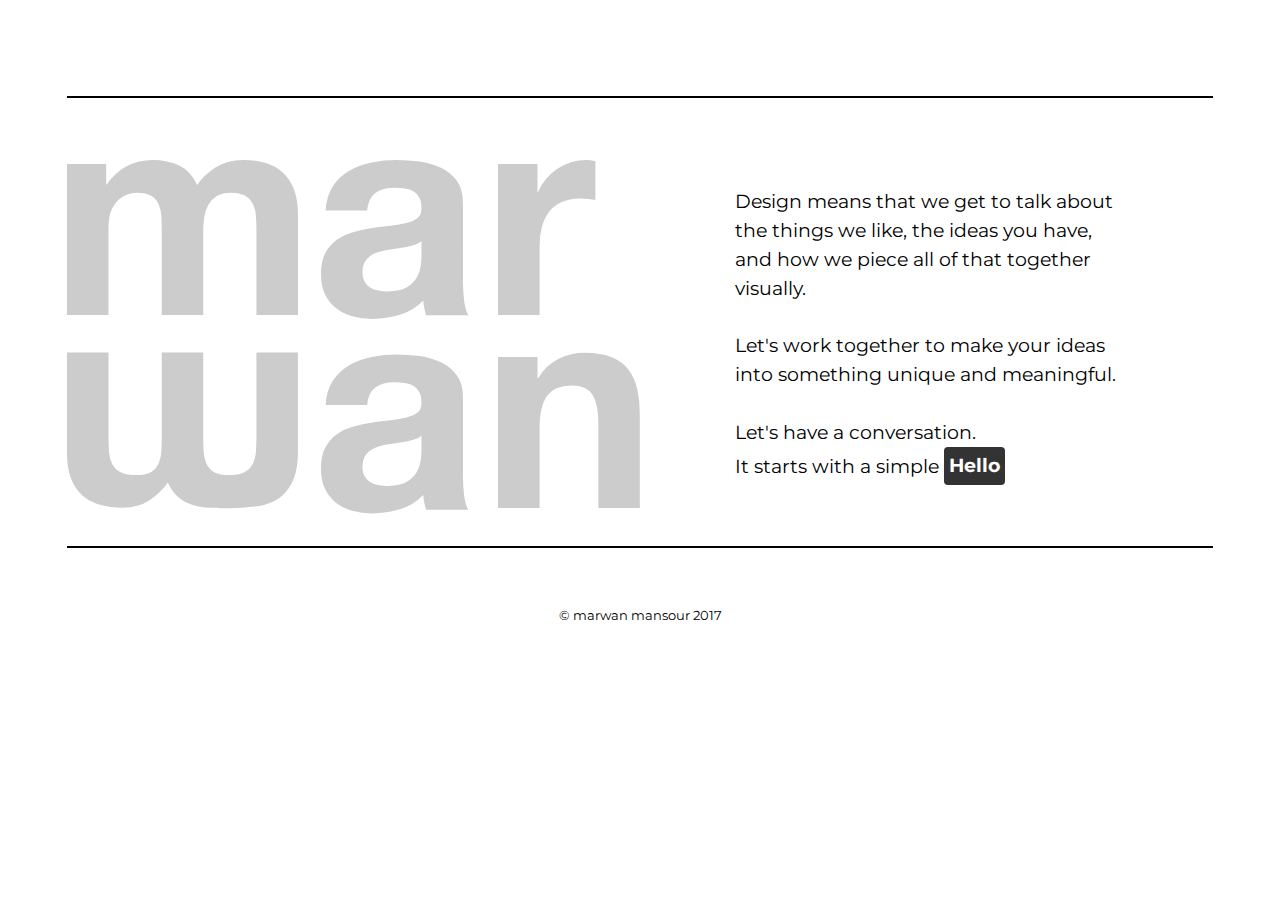
<file: index.html>
<!DOCTYPE html>
<html lang="en-ca">
  <head>
    <meta charset="utf-8">
    <title>Marwan Mansour</title>
    <meta name="viewport" content="width=device-width,initial-scale=1">
    <link href="css/modules.css" rel="stylesheet">
    <link href="css/type.css" rel="stylesheet">
    <link href="css/main.css" rel="stylesheet">
    <link href="css/grid.css" rel="stylesheet">
    <link href="https://fonts.googleapis.com/css?family=Montserrat:300,400,700" rel="stylesheet">
  </head>
  <body class="gutter">

    <header class="pad-t-2">
      <hr width="100%" class="pad-b">
    </header>

  <section class="grid push-2">

    <div class="wordmark unit xs-1 m-1 l-1-2 center-text pad-b">
      <svg id="wordmark" width="2237.5" height="1381" viewBox="0 0 2237.5 1381" >
        <g id="letters">
          <path d="M451 1329.8a129.3 129.3 0 0 0 13.1 7.2q46.2 21.7 102.2 21.7c21.7 0 33.1 2.5 60.8 2.3 25.3 1.2 119.2-6.1 145.9-13.8 4.6-1.3 9-3 13.4-4.6 20.9-7.6 39.4-18.1 55.1-32q28.5-25.1 44.5-65.7c10.7-27 15.4-60.1 16-97.6V752.4H739.9V1087c0 5.8-.2 11.2-.3 16.8-.3 13.5-.9 26.7-1.9 39.1q-2.3 26.3-12.6 45.7a76.2 76.2 0 0 1-30.3 30.8q-20 11.4-54.2 11.4l-5.2-.3-5.1.3q-38.8 0-58.8-13.1a73.1 73.1 0 0 1-28.5-34.8 146 146 0 0 1-9.7-47.4q-1.1-25.7-1.2-52V752.4H370v331.1q0 26.3-1.2 52a146 146 0 0 1-9.7 47.4 73.1 73.1 0 0 1-28.5 34.8q-20 13.1-58.8 13.1l-5.1-.3-5.2.3q-34.3 0-54.2-11.4a76.2 76.2 0 0 1-30.3-30.8q-10.3-19.4-12.6-45.7c-1.1-12.4-1.6-25.6-1.9-39.1-.1-5.6-.3-11-.3-16.8V752.4H0v395.1q0 57.1 16 97.6t44.5 65.7c15.7 13.8 34.2 24.4 55.1 32 4.4 1.6 8.8 3.2 13.4 4.6q40 11.4 86.8 11.4a212.8 212.8 0 0 0 59.1-7.9 173.3 173.3 0 0 0 47.7-21.8q45.1-29.7 71.4-68.5 20.4 46.6 57 69.2z"/>
          <path d="M0 16v590.3h162.1V263.8q0-43.4 12.6-70.2t30.3-41.2q17.7-14.3 36.5-19.4t30.3-5.1q38.8 0 58.8 13.1a73 73 0 0 1 28.5 34.8 146 146 0 0 1 9.7 47.4q1.1 25.7 1.2 51.9v331.2h162.1V277.5a366 366 0 0 1 4-54.2q4-26.8 16-48a95.1 95.1 0 0 1 33.1-34.3q21.1-13.1 55.4-13.1t54.2 11.4a76.2 76.2 0 0 1 30.3 30.8q10.3 19.4 12.6 45.7t2.3 56v334.5h162.1v-395q0-57.1-16-97.6T841.6 48Q813 22.9 773.1 11.4T686.3 0q-61.7 0-106.8 29.7t-71.3 68.5q-24-54.8-70.2-76.5T335.7 0q-58.2 0-103.3 25.1t-77.1 70.8H153V16z"/>
          <path d="M1546.7 475V167.9q0-53.7-24-86.2T1461 30.9q-37.7-18.3-83.4-24.6a663.6 663.6 0 0 0-90.1-6.3 496.6 496.6 0 0 0-97.6 9.7q-48.5 9.7-87.4 32.5a194.3 194.3 0 0 0-63.9 60.5q-25.1 37.7-28.5 94.8h162.2q4.5-48 32-68.5t75.4-20.5a271.9 271.9 0 0 1 40.5 2.9q18.8 2.9 33.1 11.4a63.1 63.1 0 0 1 22.8 24q8.6 15.4 8.6 41.7t-14.8 38.2q-16 13.1-43.4 20t-62.8 10.3q-35.4 3.4-71.9 9.1a688.2 688.2 0 0 0-72.5 15.4q-36 9.7-63.9 29.1t-45.7 52Q992 395.1 992 445.4q0 45.7 15.4 78.8t42.8 54.8q27.4 21.7 63.9 32t78.8 10.3a367.2 367.2 0 0 0 107.3-16 211.4 211.4 0 0 0 91.4-56 238.3 238.3 0 0 0 4 29.1 227.7 227.7 0 0 0 7.4 28h164.4q-11.4-18.3-16-54.8a613.5 613.5 0 0 1-4.7-76.6zm-162.1-97q0 13.7-2.9 36.5t-15.4 45.1q-12.6 22.3-38.8 38.3t-74.2 16a204.1 204.1 0 0 1-37.7-3.4 91.6 91.6 0 0 1-32-12 61.1 61.1 0 0 1-21.7-23.4q-8-14.8-8-36.5t8-37.7a73.2 73.2 0 0 1 21.1-24.6 106.3 106.3 0 0 1 30.8-15.4 292.3 292.3 0 0 1 36-9.1q19.4-3.4 38.8-5.7t37.1-5.7a263.3 263.3 0 0 0 33.1-8.6q15.4-5.1 25.7-14.3z"/>
          <path d="M1546.7 1234.9V927.7q0-53.7-24-86.2t-61.7-50.8q-37.7-18.3-83.4-24.6a663.6 663.6 0 0 0-90.2-6.3 496.6 496.6 0 0 0-97.6 9.7q-48.5 9.7-87.4 32.5a194.3 194.3 0 0 0-63.9 60.5q-25.1 37.7-28.5 94.8h162.2q4.5-48 32-68.5t75.4-20.5a271.9 271.9 0 0 1 40.5 2.9q18.8 2.9 33.1 11.4a63.1 63.1 0 0 1 22.8 24q8.6 15.4 8.6 41.7t-14.8 38.2q-16 13.1-43.4 20t-62.8 10.3q-35.4 3.4-71.9 9.1a688.2 688.2 0 0 0-72.5 15.4q-36 9.7-63.9 29.1t-45.7 52q-17.7 32.5-17.7 82.8 0 45.7 15.4 78.8t42.8 54.8q27.4 21.7 63.9 32t78.8 10.3a367.2 367.2 0 0 0 107.3-16 211.4 211.4 0 0 0 91.4-56 238.3 238.3 0 0 0 4 29.1 227.7 227.7 0 0 0 7.4 28h164.4q-11.4-18.3-16-54.8a613.5 613.5 0 0 1-4.6-76.5zm-162.1-97.1q0 13.7-2.9 36.5t-15.4 45.1q-12.6 22.3-38.8 38.3t-74.2 16a204.1 204.1 0 0 1-37.7-3.4 91.6 91.6 0 0 1-32-12 61.1 61.1 0 0 1-21.7-23.4q-8-14.8-8-36.5t8-37.7a73.1 73.1 0 0 1 21.1-24.6 106.3 106.3 0 0 1 30.8-15.4 292.3 292.3 0 0 1 36-9.1q19.4-3.4 38.8-5.7t37.1-5.7a263.4 263.4 0 0 0 33.1-8.6q15.4-5.1 25.7-14.3z"/>
          <path d="M1800.7 606.3h45.2v-266q0-39.9 8-74.2t26.8-59.9q18.8-25.7 49.7-40.5t75.4-14.8a290.5 290.5 0 0 1 30.8 1.7q16 1.7 27.4 4V5.7Q2044.5 0 2028.5 0a193.8 193.8 0 0 0-59.4 9.1 218.5 218.5 0 0 0-53.7 25.7 202 202 0 0 0-44.5 40 198.7 198.7 0 0 0-30.8 50.8h-2.3V16h-154.1v590.3h117z"/>
          <path d="M2227.8 896.9q-9.7-45.1-33.7-76.5t-65.7-49.1q-41.7-17.7-106.8-17.7-51.4 0-100.5 23.4t-79.9 74.8h-3.4v-82.2h-154.1V1360h162.2v-309.5q0-90.2 29.7-129.6t95.9-39.4q58.2 0 81.1 36t22.8 109v333.4h162.1V996.8q0-54.8-9.7-99.9z"/>
        </g>
      </svg>
    </div>

      <div class="unit xs-1 s-1 m-1 l-1-3 description center-text">
          <p class="">Design means that we get to talk about the things we like, the ideas you have, and how we piece all of that together visually.</p>
          <p>Let's work together to make your ideas into something unique and meaningful.</p>
          <p>Let's have a conversation.<br> It starts with a simple <a class="btn center-text" href="mailto:hello@marwan-mansour.ca?Subject=Hello!" target="_top"><b>Hello</b></a></p>
      </div>
    </section>

    <footer>
      <hr width="100%" class="pad-t">
        <p class="micro copyright">© marwan mansour 2017</p>
    </footer>

  </body>
</html>
</file>
<file: css/modules.css>
/*
 * Modulifier || Code released under the UNLICENSE
 * Code under other copyrights & licenses listed below.
 * https://modulifier.web-dev.tools/#responsive;images;list-group;embed;media-object;icons;hidden;positioning;nice-lists;forms;buttons;accessibility;print
 */

@-moz-viewport { width: device-width; scale: 1; }
@-ms-viewport { width: device-width; scale: 1; }
@-o-viewport { width: device-width; scale: 1; }
@-webkit-viewport { width: device-width; scale: 1; }
@viewport { width: device-width; scale: 1; }

html {
  box-sizing: border-box;
  -moz-text-size-adjust: 100%;
  -ms-text-size-adjust: 100%;
  -webkit-text-size-adjust: 100%;
  text-size-adjust: 100%;
}

*, *::before, *::after {
  box-sizing: inherit;
}

body {
  margin: 0;
}

article,
aside,
details,
figcaption,
figure,
footer,
header,
main,
menu,
nav,
section,
summary {
  display: block;
}

audio,
canvas,
progress,
video {
  display: inline-block;
  vertical-align: baseline;
}

template {
  display: none;
}

details {
  cursor: pointer;
}

audio:not([controls]) {
  display: none;
  height: 0;
}

a,
area,
button,
input,
label,
select,
textarea,
[tabindex] {
  -ms-touch-action: manipulation;
  touch-action: manipulation;
}

img {
  border: 0;
}

.img-flex {
  display: block;
  width: 100%;
}

svg {
  fill: currentColor;
}

svg:not(:root) {
  overflow: hidden;
}

svg.img-flex {
  width: 100%;
  height: 100%;
}

.image-replacement, .ir {
  overflow: hidden;
  direction: ltr;
  text-align: left;
  text-indent: 100%;
  white-space: nowrap;
}

.list-group, .list-group-inline, .list-group--inline {
  padding-left: 0;
  list-style-type: none;
}

.list-group > dd {
  margin-left: 0;
}

.list-group-inline::before,
.list-group-inline::after,
.list-group--inline::before,
.list-group--inline::after {
  content: "";
  display: table;
}

.list-group-inline::after,
.list-group--inline::after {
  clear: both;
}

.list-group-inline > li,
.list-group--inline > li {
  display: inline-block;
}

.list-group-inline > dt,
.list-group--inline > dt {
  clear: left;
  float: left;
  width: 11em;
}

.list-group-inline > dd,
.list-group--inline > dd {
  float: left;
  min-width: 12em;
}

.embed {
  margin-left: 0;
  margin-right: 0;
  overflow: hidden;
  position: relative;
  width: 100%;
}

.embed-1by1, .embed--1by1 {
  padding-top: 100%; /* Square */
}

.embed-4by3, .embed--4by3 {
  padding-top: 75%; /* Traditional TV/computer screens */
}

.embed-iso216, .embed--iso216 {
  padding-top: 70.92%; /* A-standard paper sizes */
}

.embed-3by2, .embed--3by2 {
  padding-top: 66.6%; /* Classic 35 mm film & most digital photos, landscape */
}

.embed-2by3, .embed--2by3 {
  padding-top: 150%; /* Classic 35 mm film & most digital photos, portrait */
}

.embed-golden, .embed--golden {
  padding-top: 61.8%; /* The Golden Ratio */
}

.embed-16by9, .embed--16by9 {
  padding-top: 56.25%; /* HD TV */
}

.embed-185by100, .embed--185by100 {
  padding-top: 54.05%; /* Common widescreen cinema */
}

.embed-24by10, .embed--24by10 {
  padding-top: 41.667%; /* Widescreen cinema: 2.4:1 */
}

.embed-3by1, .embed--3by1 {
  padding-top: 33.3333%; /* Panorama photos */
}

.embed-4by1, .embed--4by1 {
  padding-top: 25%; /* Polyvision */
}

.embed-5by1, .embed--5by1 {
  padding-top: 20%; /* Really wide... */
}

.embed-item, .embed__item {
  min-height: 100%;
  left: 0;
  position: absolute;
  top: 0;
  width: 100%;
}

.media {
  overflow: hidden;
}

.media-img, .media__img {
  float: left;
}

.media-img-reversed, .media__img--reversed {
  float: right;
}

.media-img-stacked, .media__img--stacked {
  float: none;
}

.media-body, .media__body {
  overflow: hidden;
  min-width: 12em; /* Slightly less than 200px, responsiveness built in */
}

.icon {
  display: inline-block;
  position: relative;
  background: transparent none no-repeat center center;
  background-size: contain;
  vertical-align: middle;
}

.i-16, .i--16 {
  height: 16px;
  width: 16px;
}

.i-18, .i--18 {
  height: 18px;
  width: 18px;
}

.i-20, .i--20 {
  height: 20px;
  width: 20px;
}

.i-24, .i--24 {
  height: 24px;
  width: 24px;
}

.i-32, .i--32 {
  height: 32px;
  width: 32px;
}

.i-48, .i--48 {
  height: 48px;
  width: 48px;
}

.i-64, .i--64 {
  height: 64px;
  width: 64px;
}

.i-96, .i--96 {
  height: 96px;
  width: 96px;
}

.i-128, .i--128 {
  height: 128px;
  width: 128px;
}

.i-192, .i--192 {
  height: 192px;
  width: 192px;
}

.i-256, .i--256 {
  height: 256px;
  width: 256px;
}

.icon img,
.icon svg {
  left: 0;
  height: 100%;
  position: absolute;
  top: 0;
  width: 100%;
  fill: currentColor;
}

.icon-label {
  vertical-align: middle;
}

.icon-link,
.icon-link:focus,
.icon-link:hover {
  text-decoration: none;
}

[hidden], .hidden {
  /* stylelint-disable declaration-no-important */
  display: none !important;
  visibility: hidden !important;
  /* stylelint-enable */
}

.visually-hidden {
  height: 1px;
  margin: -1px;
  overflow: hidden;
  padding: 0;
  position: absolute;
  width: 1px;
  border: 0;
  clip: rect(0 0 0 0);
}

.visually-hidden.focusable:active, .visually-hidden.focusable:focus {
  height: auto;
  margin: 0;
  overflow: visible;
  position: static;
  width: auto;
  clip: auto;
}

.invisible {
  visibility: hidden;
}

.chop,
.crop {
  overflow: hidden;
}

.truncate {
  max-width: 100%;
  overflow: hidden;
  width: 100%;
  text-overflow: ellipsis;
  white-space: nowrap;
}

.scrollable {
  max-width: 100%;
  overflow-x: auto;
  overflow-y: hidden;
  -webkit-overflow-scrolling: touch;
}

.clearfix::after {
  content: " ";
  display: block;
  clear: both;
}

.left {
  float: left;
}

.right {
  float: right;
}

.center-text,
.center-flow {
  text-align: center;
}

.center-block {
  margin-left: auto;
  margin-right: auto;
}

.no-auto-margins,
.not-centered {
  /* stylelint-disable declaration-no-important */
  margin-left: 0 !important;
  margin-right: 0 !important;
  /* stylelint-enable */
}

.center-content,
.center-content-vertical,
.center-contents,
.center-contents-vertical {
  display: -webkit-flex;
  display: -ms-flexbox;
  display: flex;
  -webkit-justify-content: center;
  -ms-flex-pack: center;
  justify-content: center;
  -webkit-align-items: center;
  -ms-flex-align: center;
  align-items: center;
  -webkit-align-content: center;
  -ms-flex-line-pack: center;
  align-content: center;
  -webkit-flex-direction: column wrap;
  -ms-flex-direction: column wrap;
  flex-flow: column wrap;
}

.center-content-start,
.center-content-vertical-start,
.center-contents-start,
.center-contents-vertical-start {
  display: -webkit-flex;
  display: -ms-flexbox;
  display: flex;
  -webkit-justify-content: center;
  -ms-flex-pack: center;
  justify-content: center;
  -webkit-flex-direction: column wrap;
  -ms-flex-direction: column wrap;
  flex-flow: column wrap;
}

.center-content-horizontal,
.center-contents-horizontal {
  display: -webkit-flex;
  display: -ms-flexbox;
  display: flex;
  -webkit-justify-content: center;
  -ms-flex-pack: center;
  justify-content: center;
  -webkit-align-items: center;
  -ms-flex-align: center;
  align-items: center;
  -webkit-align-content: center;
  -ms-flex-line-pack: center;
  align-content: center;
  -webkit-flex-direction: row wrap;
  -ms-flex-direction: row wrap;
  flex-flow: row wrap;
}

.inline {
  display: inline;
}

.block {
  display: block;
}

.inline-block, .ib {
  display: inline-block;
}

.valign-top {
  vertical-align: top;
}

.valign-bottom {
  vertical-align: bottom;
}

.valign-middle {
  vertical-align: middle;
}

.fixed {
  position: fixed;
}

.relative {
  position: relative;
}

[class*="pin-"],
.absolute {
  position: absolute;
}

.static {
  position: static;
}

.zindex-1 {
  z-index: 1;
}

.zindex-2 {
  z-index: 2;
}

.zindex-3 {
  z-index: 3;
}

.zindex-1000 {
  z-index: 1000;
}

.pin-top-left,
.pin-left-top,
.pin-tl,
.pin-lt {
  top: 0;
  left: 0;
}

.pin-top-right,
.pin-right-top,
.pin-tr,
.pin-rt {
  top: 0;
  right: 0;
}

.pin-bottom-left,
.pin-left-bottom,
.pin-bl,
.pin-lb {
  bottom: 0;
  left: 0;
}

.pin-bottom-right,
.pin-right-bottom,
.pin-br,
.pin-rb {
  bottom: 0;
  right: 0;
}

.pin-top-center,
.pin-center-top,
.pin-tc,
.pin-ct {
  left: 50%;
  top: 0;
  transform: translateX(-50%);
}

.pin-bottom-center,
.pin-center-bottom,
.pin-bc,
.pin-cb {
  bottom: 0;
  left: 50%;
  transform: translateX(-50%);
}

.pin-center-left,
.pin-left-center,
.pin-cl,
.pin-lc {
  left: 0;
  top: 50%;
  transform: translateY(-50%);
}

.pin-center-right,
.pin-right-center,
.pin-cr,
.pin-rc {
  right: 0;
  top: 50%;
  transform: translateY(-50%);
}

.pin-center, .pin-c {
  left: 50%;
  top: 50%;
  transform: translate(-50%, -50%);
}

.width-quarter, .w-1-4 {
  width: 25%;
}

.width-half, .w-1-2 {
  width: 50%;
}

.width-full, .w-1 {
  width: 100%;
}

.height-quarter, .h-1-4 {
  height: 25%;
}

.height-half, .h-1-2 {
  height: 50%;
}

.height-full, .h-1 {
  height: 100%;
}

ul {
  list-style-type: none;
}

ul > li::before {
  content: "·";
  float: left;
  margin-left: -1.6em;
  width: 1.3em;
  text-align: right;
}

ol {
  counter-reset: ol-simple-numbers;
  list-style-type: none;
}

ol > li::before {
  float: left;
  margin-left: -1.6em;
  width: 1.3em;
  counter-increment: ol-simple-numbers;
  content: counter(ol-simple-numbers);
  text-align: right;
}

.list-group > li::before,
.list-group-inline > li::before,
.list-group--inline > li::before {
  content: none;
}

/* stylelint-disable no-descending-specificity */

/*
 * (c) Nicolas Gallagher and Jonathan Neal of Normalize.css || MIT License
 *     https://necolas.github.io/normalize.css/
 */

button,
input,
optgroup,
select,
textarea {
  color: inherit;
  font: inherit;
  margin: 0;
}

button,
input {
  overflow: visible;
}

button,
select {
  text-transform: none;
}

button,
html [type="button"],
[type="reset"],
[type="submit"] {
  -webkit-appearance: button;
  cursor: pointer;
}

button[disabled],
html input[disabled] {
  cursor: default;
}

button::-moz-focus-inner,
input::-moz-focus-inner {
  border: 0;
  padding: 0;
}

[type="checkbox"],
[type="radio"] {
  opacity: 0;
  position: absolute;
  height: 1px;
  width: 1px;
}

[type="number"]::-webkit-inner-spin-button,
[type="number"]::-webkit-outer-spin-button {
  height: auto;
}

[type="search"]::-webkit-search-cancel-button,
[type="search"]::-webkit-search-decoration {
  -webkit-appearance: none;
}

fieldset {
  padding-left: 0;
  padding-right: 0;

  border: 0;
  border-top: 2px solid #666;
}

legend {
  color: inherit;
  display: table;
  max-width: 100%;
  padding: 0 .3em 0 0;
  white-space: normal;

  border: 0;

  font-weight: bold;
}

optgroup {
  font-weight: bold;
}

::-webkit-input-placeholder {
  color: inherit;
  opacity: .54;
}

::-webkit-file-upload-button {
  -webkit-appearance: button;
  font: inherit;
}

/* End Normalize.css code */

label,
.label-block {
  display: block;
  cursor: pointer;
}

[type="checkbox"] + label,
[type="radio"] + label,
.label-inline {
  display: inline-block;
}

input:not([type]),
[type="text"],
[type="number"],
[type="search"],
[type="url"],
[type="email"],
[type="password"],
[type="tel"],
[type="datetime-local"],
[type="month"],
[type="week"],
[type="date"],
[type="time"],
[type="range"],
select,
textarea {
  -moz-appearance: none;
  -webkit-appearance: none;
  appearance: none;
}

input,
textarea {
  display: block;
  width: 100%;

  background-color: #fff;
  border: 2px solid #666;
  border-radius: 0;

  vertical-align: middle;
}

label {
  vertical-align: middle;
}

textarea {
  max-width: 100%;
  min-height: 4em;
  overflow: auto;
}

[type="color"] {
  display: inline-block;
  width: 2em;
}

select {
  display: block;
  width: 100%;

  background-image: url("data:image/svg+xml,%3Csvg xmlns='http://www.w3.org/2000/svg' width='256' height='256' viewBox='0 0 256 256'%3E%3Cpath fill='none' stroke='%23000' stroke-miterlimit='10' stroke-width='70' d='M36.3 82.1l91.9 91.8 91.5-91.8'/%3E%3C/svg%3E");
  background-repeat: no-repeat;
  background-position: calc(100% - .4em) center;
  background-size: 18px auto;
  background-color: #fff;
  border: 2px solid #666;
  border-radius: 0;
}

[type="checkbox"] + label::before {
  content: " ";
  display: inline-block;
  height: 1.8em;
  margin-right: .3em;
  position: relative;
  vertical-align: middle;
  top: -.1em;
  width: 1.8em;

  background-color: #fff;
  background-size: cover;
  border: 2px solid #666;

  line-height: inherit;
}

[type="checkbox"]:checked + label::before {
  background-image: url("data:image/svg+xml,%3Csvg xmlns='http://www.w3.org/2000/svg' width='256' height='256' viewBox='0 0 256 256'%3E%3Cpath fill='none' stroke='%23000' stroke-miterlimit='10' stroke-width='50' d='M49.9 130.1l50.8 50.7L206.1 75.2'/%3E%3C/svg%3E");
}

[type="checkbox"]:focus + label::before {
  outline: 3px solid #000;
  z-index: 1000;
}

[type="radio"] + label::before {
  content: " ";
  display: inline-block;
  height: 1.8em;
  margin-right: .3em;
  position: relative;
  vertical-align: middle;
  top: -.1em;
  width: 1.8em;

  background-color: #fff;
  background-size: cover;
  border: 2px solid #666;
  border-radius: 50%;

  line-height: inherit;
}

[type="radio"]:checked + label::before {
  background-image: url("data:image/svg+xml,%3Csvg xmlns='http://www.w3.org/2000/svg' width='256' height='256' viewBox='0 0 256 256'%3E%3Ccircle cx='128' cy='128' r='70.4'/%3E%3C/svg%3E");
}

[type="radio"]:focus + label::before,
[type="radio"] + label:focus::before {
  box-shadow: 0 0 0 3px #000;
  z-index: 1000;
}

[type="range"] {
  border: 0;
  background-color: #fff;
}

[type="range"]::-webkit-slider-runnable-track {
  height: 6px;

  -webkit-appearance: none;
  appearance: none;
  background-color: #ccc;
  border: 0;
  border-radius: 3px;
}

[type="range"]:active::-webkit-slider-runnable-track {
  background-color: #ccc;
}

[type="range"]::-moz-range-track {
  height: 6px;

  -moz-appearance: none;
  appearance: none;
  background-color: #ccc;
  border: 0;
  border-radius: 3px;
}

[type="range"]:active::-moz-range-track {
  background-color: #ccc;
}

[type="range"]::-ms-track {
  height: 6px;

  -ms-appearance: none;
  appearance: none;
  background-color: #ccc;
  border: 0;
  border-radius: 3px;
}

[type="range"]:active::-ms-track {
  background-color: #ccc;
}

[type="range"]::-webkit-slider-thumb {
  margin-top: -4px;
  height: 16px;
  width: 16px;

  -webkit-appearance: none;
  appearance: none;
  background-color: #000;
  border: none;
  border-radius: 50%;
}

[type="range"]:hover::-webkit-slider-thumb {
  background-color: #000;
}

[type="range"]:active::-webkit-slider-thumb {
  background-color: #000;
}

[type="range"]::-moz-range-thumb {
  margin-top: -4px;
  height: 16px;
  width: 16px;

  -webkit-appearance: none;
  appearance: none;
  background-color: #000;
  border: none;
  border-radius: 50%;
}

[type="range"]:hover::-moz-range-thumb {
  background-color: #000;
}

[type="range"]:active::-moz-range-thumb {
  background-color: #000;
}

[type="range"]::-ms-thumb {
  margin-top: -4px;
  height: 16px;
  width: 16px;

  -webkit-appearance: none;
  appearance: none;
  background-color: #000;
  border: none;
  border-radius: 50%;
}

[type="range"]:hover::-ms-thumb {
  background-color: #000;
}

[type="range"]:active::-ms-thumb {
  background-color: #000;
}

[type="checkbox"].hide-custom-input + label::before,
[type="checkbox"] + .hide-custom-input::before,
[type="radio"].hide-custom-input + label::before,
[type="radio"] + .hide-custom-input::before {
  content: none;
  display: none;
}

/* stylelint-enable */

.link-box {
  display: block;
  text-decoration: none;
}

button,
.btn {
  cursor: pointer;
  display: inline-block;
  margin: 0;
  overflow: visible;
  padding: .375em .75em .42em;
  -webkit-appearance: none;
  -moz-appearance: none;
  appearance: none;
  background-color: #333;
  border-radius: 4px;
  border: 3px solid #333;
  color: #fff;
  font: inherit;
  text-decoration: none;
  text-transform: none;
}

button::-moz-focus-inner {
  border: 0;
  padding: 0;
}

button:focus,
button:hover,
.btn:focus,
.btn:hover {
  background-color: #000;
  border-color: #000;
  color: #fff;
}

button[disabled] {
  cursor: default;
}

.btn-light, .btn--light {
  background-color: #e2e2e2;
  border-color: #e2e2e2;
  color: #000;
}

.btn-light:focus,
.btn-light:hover,
.btn--light:focus,
.btn--light:hover {
  background-color: #666;
  border-color: #666;
  color: #fff;
}

.btn-ghost,
.btn--ghost {
  background-color: transparent;
  border-color: #333;
  color: #000;
}

.btn-ghost:focus,
.btn-ghost:hover,
.btn--ghost:focus,
.btn--ghost:hover {
  background-color: #e2e2e2;
  border-color: #000;
  color: #000;
}

.btn-link {
  display: inline;
  padding: 0;
  background-color: transparent;
  border-radius: 0;
  border: 0;
  color: inherit;
}

.btn-link:focus,
.btn-link:hover {
  background-color: transparent;
  color: inherit;
}

a:hover, a:active {
  outline: none;
}

a:focus,
[tabindex="0"]:focus,
details:focus,
summary:focus,
input:focus,
textarea:focus,
button:focus,
select:focus {
  outline: 3px solid #000;
  outline-offset: 0;
}

a:focus, [tabindex="0"]:focus {
  outline-offset: 3px;
}

.skip-links {
  margin: 0;
  padding: 0;
  list-style-type: none;
}

.skip-links > li::before {
  content: none; /* Remove the bullets if nice lists is selected */
}

.skip-links a,
.skip-links button {
  padding: .5em .75em;
  position: absolute;
  top: -10em;
  z-index: 10000; /* To make sure they're always on top */
  background-color: #000;
  border: 0;
  color: #fff;
  font-size: 1.125rem;
  font-weight: bold;
  text-decoration: none;
}

.skip-links a:focus,
.skip-links button:focus {
  outline-offset: 3px;
  top: 0;
}

[aria-busy="true"] {
  cursor: progress;
}

[aria-controls] {
  cursor: pointer;
}

[aria-disabled] {
  cursor: default;
}

.print-only {
  display: none;
  visibility: hidden;
}

.page-break-before {
  page-break-before: always;
}

.page-break-after {
  page-break-after: always;
}

.no-page-break-inside {
  page-break-inside: avoid;
}

@media print {

  /* stylelint-disable declaration-no-important */

  .no-print {
    display: none !important;
    visibility: hidden !important;
  }

  .print-only,
  .force-print {
    display: block !important;
    visibility: visible !important;
  }

  /* stylelint-enable */

  .visually-hidden.force-print {
    height: auto;
    margin: 0;
    overflow: visible;
    padding: 0;
    position: static;
    width: auto;
    border: 0;
    clip: initial;
  }

  /*
   * (c) HTML5 Boilerplate || MIT License
   *     https://html5boilerplate.com/
   */

  /* stylelint-disable declaration-no-important */

  *, *::before, *::after, *::first-letter, *::first-line {
    background: none transparent !important;
    color: #000 !important;
    box-shadow: none !important;
    text-shadow: none !important;
  }

  /* stylelint-enable */

  a, a:visited {
    text-decoration: underline;
  }

  a[href]::after {
    content: " (" attr(href) ")";
  }

  abbr[title]::after {
    content: " (" attr(title) ")";
  }

  a[href^="#"]::after,
  a[href^="javascript:"]::after,
  a.no-print-href::after,
  a.href-no-print::after {
    content: "";
  }

  pre, blockquote {
    page-break-inside: avoid;
  }

  thead {
    display: table-header-group;
  }

  tr, img {
    page-break-inside: avoid;
  }

  p, h1, h2, h3, h4, h5, h6 {
    orphans: 3;
    widows: 3;
  }

  h1, h2, h3, h4, h5, h6 {
    page-break-after: avoid;
  }

  /* End HTML5 Boilerplate code */
}
</file>
<file: css/type.css>
/*
  Typografier || Code released under the UNLICENSE
  https://typografier.web-dev.tools/#0,100,1.3,1.250,0;38,110,1.4,1.200,1;60,120,1.5,1.200,1;90,130,1.5,1.200,1
*/

html {
  font-size: 100%;
  line-height: 1.3;
}

a {
  background-color: transparent;
  -webkit-text-decoration-skip: objects;
}

sub,
sup {
  font-size: 75%;
  line-height: 1px;
  position: relative;
  vertical-align: baseline;
}

sup {
  top: -.5em;
}

sub {
  bottom: -.25em;
}

pre,
code,
kbd,
samp {
  font-size: 100%;
}

abbr[title] {
  border-bottom: none;
  text-decoration: underline;
  text-decoration: underline dotted;
}

b,
strong {
  font-weight: bold;
}

dfn,
caption {
  font-style: italic;
}

hr {
  border: 0;
  border-top: 2px solid #000;
  height: 0;
}

table {
  border-collapse: collapse;
  border-spacing: 0;
  width: 100%;
  table-layout: fixed;
}

caption {
  text-align: left;
}

th,
td {
  border-bottom: 1px solid #000;
  text-align: left;
  vertical-align: top;
}

thead th {
  vertical-align: bottom;

  border-bottom-width: 2px;
}

.text-left {
  text-align: left;
}

.text-right {
  text-align: right;
}

.text-center {
  text-align: center;
}

.normal {
  font-weight: normal;
  font-style: normal;
}

.not-bold {
  font-weight: normal;
}

.not-italic {
  font-style: normal;
}

.bold {
  font-weight: bold;
}

.italic {
  font-style: italic;
}

.text-upper {
  text-transform: uppercase;
}

.text-lower {
  text-transform: lowercase;
}

.wrapper {
  margin-left: auto;
  margin-right: auto;
  max-width: 52em;
  width: 100%;
}

.wrapper-no-center {
  max-width: 52em;
  width: 100%;
}

.max-length {
  margin-left: auto;
  margin-right: auto;
  max-width: 36em;
  width: 100%;
}

.max-length-no-center {
  max-width: 36em;
  width: 100%;
}

h1,
h2,
h3,
h4,
h5,
h6,
p,
ul,
ol,
dl,
dd,
figure,
blockquote,
details,
hr,
fieldset,
pre,
table,
caption {
  margin: 0 0 1.3rem;
}

.yotta {
  font-size: 4.7684rem;
  line-height: 6.5rem;
}

.zetta {
  font-size: 3.8147rem;
  line-height: 5.2rem;
}

h1,
.exa {
  font-size: 3.0518rem;
  line-height: 4.225rem;
}

h2,
.peta {
  font-size: 2.4414rem;
  line-height: 3.25rem;
}

h3,
.tera {
  font-size: 1.9531rem;
  line-height: 2.6rem;
}

h4,
.giga {
  font-size: 1.5625rem;
  line-height: 2.275rem;
}

h5,
.mega {
  font-size: 1.25rem;
  line-height: 1.625rem;
}

h6,
.kilo,
input,
textarea {
  font-size: 1rem;
  line-height: 1.3rem;
}

small,
.milli {
  font-size: .8rem;
  line-height: 1.3rem;
}

.micro {
  font-size: .64rem;
  line-height: .975rem;
}

ul {
  padding-left: 1em;
}

ol {
  padding-left: 1.6em;
}

input,
option,
select {
  height: calc(1.3rem + .1625rem + .1625rem);
}

[type="color"] {
  width: calc(1.3rem + .1625rem + .1625rem);
}

[type="checkbox"],
[type="radio"] {
  display: inline-block;
  height: auto;
}

.push {
  margin-bottom: 1.3rem;
}

.push-none,
.push-0 {
  margin-bottom: 0;
}

.push-double,
.push-2 {
  margin-bottom: 2.6rem;
}

.push-half,
.push-1-2 {
  margin-bottom: .65rem;
}

.push-quarter,
.push-1-4 {
  margin-bottom: .325rem;
}

.push-eighth,
.push-1-8 {
  margin-bottom: .1625rem;
}

.push-right-eighth,
.push-r-1-8 {
  margin-right: .1625rem;
}

.push-right-quarter,
.push-r-1-4 {
  margin-right: .325rem;
}

.push-right-half,
.push-r-1-2 {
  margin-right: .65rem;
}

.push-right,
.push-r {
  margin-right: 1.3rem;
}

.pad-top,
.pad-t {
  padding-top: 1.3rem;
}

.pad-bottom,
.pad-b {
  padding-bottom: 1.3rem;
}

.pad-top-double,
.pad-t-2 {
  padding-top: 2.6rem;
}

.pad-bottom-double,
.pad-b-2 {
  padding-bottom: 2.6rem;
}

.pad-top-half,
.pad-t-1-2 {
  padding-top: .65rem;
}

.pad-bottom-half,
.pad-b-1-2 {
  padding-bottom: .65rem;
}

.pad-top-quarter,
.pad-t-1-4 {
  padding-top: .325rem;
}

.pad-bottom-quarter,
.pad-b-1-4 {
  padding-bottom: .325rem;
}

.pad-top-eighth,
.pad-t-1-8 {
  padding-top: .1625rem;
}

.pad-bottom-eighth,
.pad-b-1-8 {
  padding-bottom: .1625rem;
}

.island {
  padding: 1.3rem;
}

.island-double,
.island-2 {
  padding: 2.6rem;
}

.island-half,
.island-1-2 {
  padding: .65rem;
}

.island-quarter,
.island-1-4,
td,
table th {
  padding: .325rem;
}

.island-eighth,
.island-1-8,
input:not([type="checkbox"]),
input:not([type="radio"]),
textarea {
  padding: .1625rem;
}

.gutter {
  padding-left: 1.3rem;
  padding-right: 1.3rem;
}

.gutter-double,
.gutter-2 {
  padding-left: 2.6rem;
  padding-right: 2.6rem;
}

.gutter-half,
.gutter-1-2 {
  padding-left: .65rem;
  padding-right: .65rem;
}

.gutter-quarter,
.gutter-1-4,
caption {
  padding-left: .325rem;
  padding-right: .325rem;
}

.gutter-eighth,
.gutter-1-8 {
  padding-left: .1625rem;
  padding-right: .1625rem;
}

select {
  padding: 0 .1625rem;
}

fieldset {
  padding: .325rem 0;

  border: 0;
  border-top: 2px solid #000;
}

legend {
  padding-right: .325rem;
}

@media only screen and (min-width: 38em) {

  html {
    font-size: 110%;
    line-height: 1.4;
  }

  h1,
  h2,
  h3,
  h4,
  h5,
  h6,
  p,
  ul,
  ol,
  dl,
  dd,
  figure,
  blockquote,
  details,
  hr,
  fieldset,
  pre,
  table,
  caption {
    margin: 0 0 1.4rem;
  }

  .yotta {
    font-size: 3.5832rem;
    line-height: 4.9rem;
  }

  .zetta {
    font-size: 2.986rem;
    line-height: 4.2rem;
  }

  h1,
  .exa {
    font-size: 2.4883rem;
    line-height: 3.5rem;
  }

  h2,
  .peta {
    font-size: 2.0736rem;
    line-height: 2.8rem;
  }

  h3,
  .tera {
    font-size: 1.728rem;
    line-height: 2.45rem;
  }

  h4,
  .giga {
    font-size: 1.44rem;
    line-height: 2.1rem;
  }

  h5,
  .mega {
    font-size: 1.2rem;
    line-height: 1.75rem;
  }

  h6,
  .kilo,
  input,
  textarea {
    font-size: 1rem;
    line-height: 1.4rem;
  }

  small,
  .milli {
    font-size: .8333rem;
    line-height: 1.4rem;
  }

  .micro {
    font-size: .6944rem;
    line-height: 1.05rem;
  }

  ul,
  ol {
    padding-left: 0;
  }

  ul ul,
  ol ul {
    padding-left: 1em;
  }

  ol ol,
  ul ol {
    padding-left: 1.6em;
  }

  .hang-punc {
    float: left;
    margin-left: -1.4em;
    text-align: right;
    width: 1.3em;
  }

  table {
    margin-left: -.35rem;
    margin-right: -.35rem;
    width: calc(100% + .35rem + .35rem);
  }

  input,
  option,
  select {
    height: calc(1.4rem + .175rem + .175rem);
  }

  [type="color"] {
    width: calc(1.4rem + .175rem + .175rem);
  }

  [type="checkbox"],
  [type="radio"] {
    display: inline-block;
    height: auto;
  }

  .push {
    margin-bottom: 1.4rem;
  }

  .push-none,
  .push-0 {
    margin-bottom: 0;
  }

  .push-double,
  .push-2 {
    margin-bottom: 2.8rem;
  }

  .push-half,
  .push-1-2 {
    margin-bottom: .7rem;
  }

  .push-quarter,
  .push-1-4 {
    margin-bottom: .35rem;
  }

  .push-eighth,
  .push-1-8 {
    margin-bottom: .175rem;
  }

  .push-right-eighth,
  .push-r-1-8 {
    margin-right: .175rem;
  }

  .push-right-quarter,
  .push-r-1-4 {
    margin-right: .35rem;
  }

  .push-right-half,
  .push-r-1-2 {
    margin-right: .7rem;
  }

  .push-right,
  .push-r {
    margin-right: 1.4rem;
  }

  .pad-top,
  .pad-t {
    padding-top: 1.4rem;
  }

  .pad-bottom,
  .pad-b {
    padding-bottom: 1.4rem;
  }

  .pad-top-double,
  .pad-t-2 {
    padding-top: 2.8rem;
  }

  .pad-bottom-double,
  .pad-b-2 {
    padding-bottom: 2.8rem;
  }

  .pad-top-half,
  .pad-t-1-2 {
    padding-top: .7rem;
  }

  .pad-bottom-half,
  .pad-b-1-2 {
    padding-bottom: .7rem;
  }

  .pad-top-quarter,
  .pad-t-1-4 {
    padding-top: .35rem;
  }

  .pad-bottom-quarter,
  .pad-b-1-4 {
    padding-bottom: .35rem;
  }

  .pad-top-eighth,
  .pad-t-1-8 {
    padding-top: .175rem;
  }

  .pad-bottom-eighth,
  .pad-b-1-8 {
    padding-bottom: .175rem;
  }

  .island {
    padding: 1.4rem;
  }

  .island-double,
  .island-2 {
    padding: 2.8rem;
  }

  .island-half,
  .island-1-2 {
    padding: .7rem;
  }

  .island-quarter,
  .island-1-4,
  td,
  table th {
    padding: .35rem;
  }

  .island-eighth,
  .island-1-8,
  input:not([type="checkbox"]),
  input:not([type="radio"]),
  textarea {
    padding: .175rem;
  }

  .gutter {
    padding-left: 1.4rem;
    padding-right: 1.4rem;
  }

  .gutter-double,
  .gutter-2 {
    padding-left: 2.8rem;
    padding-right: 2.8rem;
  }

  .gutter-half,
  .gutter-1-2 {
    padding-left: .7rem;
    padding-right: .7rem;
  }

  .gutter-quarter,
  .gutter-1-4,
  caption {
    padding-left: .35rem;
    padding-right: .35rem;
  }

  .gutter-eighth,
  .gutter-1-8 {
    padding-left: .175rem;
    padding-right: .175rem;
  }

  select {
    padding: 0 .175rem;
  }

  fieldset {
    padding: .35rem 0;

    border: 0;
    border-top: 2px solid #000;
  }

  legend {
    padding-right: .35rem;
  }

}

@media only screen and (min-width: 60em) {

  html {
    font-size: 120%;
    line-height: 1.5;
  }

  h1,
  h2,
  h3,
  h4,
  h5,
  h6,
  p,
  ul,
  ol,
  dl,
  dd,
  figure,
  blockquote,
  details,
  hr,
  fieldset,
  pre,
  table,
  caption {
    margin: 0 0 1.5rem;
  }

  .yotta {
    font-size: 3.5832rem;
    line-height: 4.875rem;
  }

  .zetta {
    font-size: 2.986rem;
    line-height: 4.125rem;
  }

  h1,
  .exa {
    font-size: 2.4883rem;
    line-height: 3.375rem;
  }

  h2,
  .peta {
    font-size: 2.0736rem;
    line-height: 3rem;
  }

  h3,
  .tera {
    font-size: 1.728rem;
    line-height: 2.25rem;
  }

  h4,
  .giga {
    font-size: 1.44rem;
    line-height: 1.875rem;
  }

  h5,
  .mega {
    font-size: 1.2rem;
    line-height: 1.875rem;
  }

  h6,
  .kilo,
  input,
  textarea {
    font-size: 1rem;
    line-height: 1.5rem;
  }

  small,
  .milli {
    font-size: .8333rem;
    line-height: 1.5rem;
  }

  .micro {
    font-size: .6944rem;
    line-height: 1.125rem;
  }

  ul,
  ol {
    padding-left: 0;
  }

  ul ul,
  ol ul {
    padding-left: 1em;
  }

  ol ol,
  ul ol {
    padding-left: 1.6em;
  }

  .hang-punc {
    float: left;
    margin-left: -1.4em;
    text-align: right;
    width: 1.3em;
  }

  table {
    margin-left: -.375rem;
    margin-right: -.375rem;
    width: calc(100% + .375rem + .375rem);
  }

  input,
  option,
  select {
    height: calc(1.5rem + .1875rem + .1875rem);
  }

  [type="color"] {
    width: calc(1.5rem + .1875rem + .1875rem);
  }

  [type="checkbox"],
  [type="radio"] {
    display: inline-block;
    height: auto;
  }

  .push {
    margin-bottom: 1.5rem;
  }

  .push-none,
  .push-0 {
    margin-bottom: 0;
  }

  .push-double,
  .push-2 {
    margin-bottom: 3rem;
  }

  .push-half,
  .push-1-2 {
    margin-bottom: .75rem;
  }

  .push-quarter,
  .push-1-4 {
    margin-bottom: .375rem;
  }

  .push-eighth,
  .push-1-8 {
    margin-bottom: .1875rem;
  }

  .push-right-eighth,
  .push-r-1-8 {
    margin-right: .1875rem;
  }

  .push-right-quarter,
  .push-r-1-4 {
    margin-right: .375rem;
  }

  .push-right-half,
  .push-r-1-2 {
    margin-right: .75rem;
  }

  .push-right,
  .push-r {
    margin-right: 1.5rem;
  }

  .pad-top,
  .pad-t {
    padding-top: 1.5rem;
  }

  .pad-bottom,
  .pad-b {
    padding-bottom: 1.5rem;
  }

  .pad-top-double,
  .pad-t-2 {
    padding-top: 3rem;
  }

  .pad-bottom-double,
  .pad-b-2 {
    padding-bottom: 3rem;
  }

  .pad-top-half,
  .pad-t-1-2 {
    padding-top: .75rem;
  }

  .pad-bottom-half,
  .pad-b-1-2 {
    padding-bottom: .75rem;
  }

  .pad-top-quarter,
  .pad-t-1-4 {
    padding-top: .375rem;
  }

  .pad-bottom-quarter,
  .pad-b-1-4 {
    padding-bottom: .375rem;
  }

  .pad-top-eighth,
  .pad-t-1-8 {
    padding-top: .1875rem;
  }

  .pad-bottom-eighth,
  .pad-b-1-8 {
    padding-bottom: .1875rem;
  }

  .island {
    padding: 1.5rem;
  }

  .island-double,
  .island-2 {
    padding: 3rem;
  }

  .island-half,
  .island-1-2 {
    padding: .75rem;
  }

  .island-quarter,
  .island-1-4,
  td,
  table th {
    padding: .375rem;
  }

  .island-eighth,
  .island-1-8,
  input:not([type="checkbox"]),
  input:not([type="radio"]),
  textarea {
    padding: .1875rem;
  }

  .gutter {
    padding-left: 1.5rem;
    padding-right: 1.5rem;
  }

  .gutter-double,
  .gutter-2 {
    padding-left: 3rem;
    padding-right: 3rem;
  }

  .gutter-half,
  .gutter-1-2 {
    padding-left: .75rem;
    padding-right: .75rem;
  }

  .gutter-quarter,
  .gutter-1-4,
  caption {
    padding-left: .375rem;
    padding-right: .375rem;
  }

  .gutter-eighth,
  .gutter-1-8 {
    padding-left: .1875rem;
    padding-right: .1875rem;
  }

  select {
    padding: 0 .1875rem;
  }

  fieldset {
    padding: .375rem 0;

    border: 0;
    border-top: 2px solid #000;
  }

  legend {
    padding-right: .375rem;
  }

}

@media only screen and (min-width: 90em) {

  html {
    font-size: 130%;
    line-height: 1.5;
  }

  h1,
  h2,
  h3,
  h4,
  h5,
  h6,
  p,
  ul,
  ol,
  dl,
  dd,
  figure,
  blockquote,
  details,
  hr,
  fieldset,
  pre,
  table,
  caption {
    margin: 0 0 1.5rem;
  }

  .yotta {
    font-size: 3.5832rem;
    line-height: 4.875rem;
  }

  .zetta {
    font-size: 2.986rem;
    line-height: 4.125rem;
  }

  h1,
  .exa {
    font-size: 2.4883rem;
    line-height: 3.375rem;
  }

  h2,
  .peta {
    font-size: 2.0736rem;
    line-height: 3rem;
  }

  h3,
  .tera {
    font-size: 1.728rem;
    line-height: 2.25rem;
  }

  h4,
  .giga {
    font-size: 1.44rem;
    line-height: 1.875rem;
  }

  h5,
  .mega {
    font-size: 1.2rem;
    line-height: 1.875rem;
  }

  h6,
  .kilo,
  input,
  textarea {
    font-size: 1rem;
    line-height: 1.5rem;
  }

  small,
  .milli {
    font-size: .8333rem;
    line-height: 1.5rem;
  }

  .micro {
    font-size: .6944rem;
    line-height: 1.125rem;
  }

  ul,
  ol {
    padding-left: 0;
  }

  ul ul,
  ol ul {
    padding-left: 1em;
  }

  ol ol,
  ul ol {
    padding-left: 1.6em;
  }

  .hang-punc {
    float: left;
    margin-left: -1.4em;
    text-align: right;
    width: 1.3em;
  }

  table {
    margin-left: -.375rem;
    margin-right: -.375rem;
    width: calc(100% + .375rem + .375rem);
  }

  input,
  option,
  select {
    height: calc(1.5rem + .1875rem + .1875rem);
  }

  [type="color"] {
    width: calc(1.5rem + .1875rem + .1875rem);
  }

  [type="checkbox"],
  [type="radio"] {
    display: inline-block;
    height: auto;
  }

  .push {
    margin-bottom: 1.5rem;
  }

  .push-none,
  .push-0 {
    margin-bottom: 0;
  }

  .push-double,
  .push-2 {
    margin-bottom: 3rem;
  }

  .push-half,
  .push-1-2 {
    margin-bottom: .75rem;
  }

  .push-quarter,
  .push-1-4 {
    margin-bottom: .375rem;
  }

  .push-eighth,
  .push-1-8 {
    margin-bottom: .1875rem;
  }

  .push-right-eighth,
  .push-r-1-8 {
    margin-right: .1875rem;
  }

  .push-right-quarter,
  .push-r-1-4 {
    margin-right: .375rem;
  }

  .push-right-half,
  .push-r-1-2 {
    margin-right: .75rem;
  }

  .push-right,
  .push-r {
    margin-right: 1.5rem;
  }

  .pad-top,
  .pad-t {
    padding-top: 1.5rem;
  }

  .pad-bottom,
  .pad-b {
    padding-bottom: 1.5rem;
  }

  .pad-top-double,
  .pad-t-2 {
    padding-top: 3rem;
  }

  .pad-bottom-double,
  .pad-b-2 {
    padding-bottom: 3rem;
  }

  .pad-top-half,
  .pad-t-1-2 {
    padding-top: .75rem;
  }

  .pad-bottom-half,
  .pad-b-1-2 {
    padding-bottom: .75rem;
  }

  .pad-top-quarter,
  .pad-t-1-4 {
    padding-top: .375rem;
  }

  .pad-bottom-quarter,
  .pad-b-1-4 {
    padding-bottom: .375rem;
  }

  .pad-top-eighth,
  .pad-t-1-8 {
    padding-top: .1875rem;
  }

  .pad-bottom-eighth,
  .pad-b-1-8 {
    padding-bottom: .1875rem;
  }

  .island {
    padding: 1.5rem;
  }

  .island-double,
  .island-2 {
    padding: 3rem;
  }

  .island-half,
  .island-1-2 {
    padding: .75rem;
  }

  .island-quarter,
  .island-1-4,
  td,
  table th {
    padding: .375rem;
  }

  .island-eighth,
  .island-1-8,
  input:not([type="checkbox"]),
  input:not([type="radio"]),
  textarea {
    padding: .1875rem;
  }

  .gutter {
    padding-left: 1.5rem;
    padding-right: 1.5rem;
  }

  .gutter-double,
  .gutter-2 {
    padding-left: 3rem;
    padding-right: 3rem;
  }

  .gutter-half,
  .gutter-1-2 {
    padding-left: .75rem;
    padding-right: .75rem;
  }

  .gutter-quarter,
  .gutter-1-4,
  caption {
    padding-left: .375rem;
    padding-right: .375rem;
  }

  .gutter-eighth,
  .gutter-1-8 {
    padding-left: .1875rem;
    padding-right: .1875rem;
  }

  select {
    padding: 0 .1875rem;
  }

  fieldset {
    padding: .375rem 0;

    border: 0;
    border-top: 2px solid #000;
  }

  legend {
    padding-right: .375rem;
  }

}
</file>
<file: css/main.css>
@-moz-viewport { width: device-width; scale: 1; }
@-ms-viewport { width: device-width; scale: 1; }
@-o-viewport { width: device-width; scale: 1; }
@-webkit-viewport { width: device-width; scale: 1; }
@viewport { width: device-width; scale: 1; }

html {
  box-sizing: border-box;
  font-family: 'Montserrat', sans-serif;
  background-color: #fff;
  color: #000;
  max-height: 100%;
  display: inline-block;
  width: 100%;
  height: 100%;
  padding: 2rem;
}

*, *::before, *::after {
  box-sizing: inherit;
}

.wordmark {
  text-align: center;
  margin: none;
  max-width: 100%;
  width: 50%;
}

.wordmark svg {
  width: 100%;
  display: inline-block;
  height: 100%;
  fill: #ccc;
  padding: auto;
  animation: namefill 20s infinite;
}

@keyframes namefill {

  0% {
    fill: #1B3034;
  }

  25% {
    fill: #AECED3;
  }

  50% {
    fill: #60ACB9;
  }

  75% {
    fill: #477E87;
  }

  100% {
    fill: #3C4748;
  }

}

.description {
  display: inline-block;
  text-align: left;
  margin: auto;
}

p {
  margin: none;
}

hr {
  animation: hr 20s infinite;
  margin: none;
}

.btn {
  animation: btn 20s infinite;
  border: none;
  padding: .25em;
}

@keyframes btn {

  0% {
    background-color: #1B3034;
  }

  25% {
    background-color: #AECED3;
  }

  50% {
    background-color: #60ACB9;
  }

  75% {
    background-color: #477E87;
  }

  100% {
    background-color: #3C4748;
  }

}

footer {
  text-align: center;
}

a {
  text-decoration: none;
  color: #000;
}

section {
  margin: 10em;
}

.copyright {
  margin: auto;
}

@media only screen and (min-width: 42em) {


@media only screen and (min-width: 60em) {
</file>
<file: css/grid.css>
/*
  Gridifier || Code released under the UNLICENSE
  https://gridifier.web-dev.tools/#xs,4,0,0,0;s,4,25,0,0;m,4,38,1,1;l,4,60,1,1
*/

.grid {
  margin: 0;
  padding: 0;
  letter-spacing: -.31em;
  text-rendering: optimizeSpeed;
  display: -webkit-flex;
  display: -ms-flexbox;
  display: flex;
  -webkit-flex-flow: row wrap;
  -ms-flex-flow: row wrap;
  flex-flow: row wrap;
}

.grid-bottom {
  -webkit-align-items: flex-end;
  -ms-align-items: flex-end;
  align-items: flex-end;
}

.grid-middle {
  -webkit-align-items: center;
  -ms-align-items: center;
  align-items: center;
}

.grid-stretch {
  -webkit-align-items: stretch;
  -ms-align-items: stretch;
  align-items: stretch;
}

.opera-only :-o-prefocus,
.grid {
  word-spacing: -.43em;
}

.unit {
  letter-spacing: normal;
  text-rendering: auto;
  vertical-align: top;
  word-spacing: normal;
  display: inline-block;
  visibility: visible;
}

.grid-bottom .unit {
  vertical-align: bottom;
}

.grid-middle .unit {
  vertical-align: middle;
}

[class*="unit-push-"],
[class*="unit-pull-"] {
  position: relative;
}

.unit-xs-hidden {
  display: none;
  visibility: hidden;
}

.unit-xs-centered {
  margin: 0 auto;
}

.unit-xs-1,
.xs-1 {
  display: block;
  visibility: visible;
  width: 100%;
}

.unit-xs-1-2,
.xs-1-2 {
  width: 50%;
}

.unit-xs-1-3,
.xs-1-3 {
  width: 33.3333%;
}

.unit-xs-2-3,
.xs-2-3 {
  width: 66.6667%;
}

.unit-xs-1-4,
.xs-1-4 {
  width: 25%;
}

.unit-xs-3-4,
.xs-3-4 {
  width: 75%;
}

.unit-xs-1-2,
.xs-1-2,
.unit-xs-1-3,
.xs-1-3,
.unit-xs-2-3,
.xs-2-3,
.unit-xs-1-4,
.xs-1-4,
.unit-xs-3-4,
.xs-3-4 {
  display: inline-block;
  visibility: visible;
}

@media only screen and (min-width: 25em) {

  .unit-s-hidden {
    display: none;
    visibility: hidden;
  }

  .unit-s-centered {
    margin: 0 auto;
  }

  .unit-s-1,
  .s-1 {
    display: block;
    visibility: visible;
    width: 100%;
  }

  .unit-s-1-2,
  .s-1-2 {
    width: 50%;
  }

  .unit-s-1-3,
  .s-1-3 {
    width: 33.3333%;
  }

  .unit-s-2-3,
  .s-2-3 {
    width: 66.6667%;
  }

  .unit-s-1-4,
  .s-1-4 {
    width: 25%;
  }

  .unit-s-3-4,
  .s-3-4 {
    width: 75%;
  }

  .unit-s-1-2,
  .s-1-2,
  .unit-s-1-3,
  .s-1-3,
  .unit-s-2-3,
  .s-2-3,
  .unit-s-1-4,
  .s-1-4,
  .unit-s-3-4,
  .s-3-4 {
    display: inline-block;
    visibility: visible;
  }

}

@media only screen and (min-width: 38em) {

  .unit-m-hidden {
    display: none;
    visibility: hidden;
  }

  .unit-m-centered {
    margin: 0 auto;
  }

  .unit-m-1,
  .m-1 {
    display: block;
    visibility: visible;
    width: 100%;
  }

  .unit-offset-m-0 {
    margin-left: 0;
  }

  .unit-push-m-0,
  .unit-pull-m-0 {
    left: 0;
  }

  .unit-m-1-2,
  .m-1-2 {
    width: 50%;
  }

  .unit-offset-m-1-2 {
    margin-left: 50%;
  }

  .unit-push-m-1-2 {
    left: 50%;
  }

  .unit-pull-m-1-2 {
    left: -50%;
  }

  .unit-m-1-3,
  .m-1-3 {
    width: 33.3333%;
  }

  .unit-offset-m-1-3 {
    margin-left: 33.3333%;
  }

  .unit-push-m-1-3 {
    left: 33.3333%;
  }

  .unit-pull-m-1-3 {
    left: -33.3333%;
  }

  .unit-m-2-3,
  .m-2-3 {
    width: 66.6667%;
  }

  .unit-offset-m-2-3 {
    margin-left: 66.6667%;
  }

  .unit-push-m-2-3 {
    left: 66.6667%;
  }

  .unit-pull-m-2-3 {
    left: -66.6667%;
  }

  .unit-m-1-4,
  .m-1-4 {
    width: 25%;
  }

  .unit-offset-m-1-4 {
    margin-left: 25%;
  }

  .unit-push-m-1-4 {
    left: 25%;
  }

  .unit-pull-m-1-4 {
    left: -25%;
  }

  .unit-m-3-4,
  .m-3-4 {
    width: 75%;
  }

  .unit-offset-m-3-4 {
    margin-left: 75%;
  }

  .unit-push-m-3-4 {
    left: 75%;
  }

  .unit-pull-m-3-4 {
    left: -75%;
  }

  .unit-m-1-2,
  .m-1-2,
  .unit-m-1-3,
  .m-1-3,
  .unit-m-2-3,
  .m-2-3,
  .unit-m-1-4,
  .m-1-4,
  .unit-m-3-4,
  .m-3-4 {
    display: inline-block;
    visibility: visible;
  }

}

@media only screen and (min-width: 60em) {

  .unit-l-hidden {
    display: none;
    visibility: hidden;
  }

  .unit-l-centered {
    margin: 0 auto;
  }

  .unit-l-1,
  .l-1 {
    display: block;
    visibility: visible;
    width: 100%;
  }

  .unit-offset-l-0 {
    margin-left: 0;
  }

  .unit-push-l-0,
  .unit-pull-l-0 {
    left: 0;
  }

  .unit-l-1-2,
  .l-1-2 {
    width: 50%;
  }

  .unit-offset-l-1-2 {
    margin-left: 50%;
  }

  .unit-push-l-1-2 {
    left: 50%;
  }

  .unit-pull-l-1-2 {
    left: -50%;
  }

  .unit-l-1-3,
  .l-1-3 {
    width: 33.3333%;
  }

  .unit-offset-l-1-3 {
    margin-left: 33.3333%;
  }

  .unit-push-l-1-3 {
    left: 33.3333%;
  }

  .unit-pull-l-1-3 {
    left: -33.3333%;
  }

  .unit-l-2-3,
  .l-2-3 {
    width: 66.6667%;
  }

  .unit-offset-l-2-3 {
    margin-left: 66.6667%;
  }

  .unit-push-l-2-3 {
    left: 66.6667%;
  }

  .unit-pull-l-2-3 {
    left: -66.6667%;
  }

  .unit-l-1-4,
  .l-1-4 {
    width: 25%;
  }

  .unit-offset-l-1-4 {
    margin-left: 25%;
  }

  .unit-push-l-1-4 {
    left: 25%;
  }

  .unit-pull-l-1-4 {
    left: -25%;
  }

  .unit-l-3-4,
  .l-3-4 {
    width: 75%;
  }

  .unit-offset-l-3-4 {
    margin-left: 75%;
  }

  .unit-push-l-3-4 {
    left: 75%;
  }

  .unit-pull-l-3-4 {
    left: -75%;
  }

  .unit-l-1-2,
  .l-1-2,
  .unit-l-1-3,
  .l-1-3,
  .unit-l-2-3,
  .l-2-3,
  .unit-l-1-4,
  .l-1-4,
  .unit-l-3-4,
  .l-3-4 {
    display: inline-block;
    visibility: visible;
  }

}

.unit-content-distribute,
.content-distribute {
  display: -ms-flexbox;
  display: -webkit-flex;
  display: flex;
  -ms-flex-direction: column;
  -webkit-flex-direction: column;
  flex-direction: column;
  -ms-flex-pack: justify;
  -webkit-justify-content: space-between;
  justify-content: space-between;
}

.content-fill,
.content-stretch {
  -ms-flex-grow: 2;
  -webkit-flex-grow: 2;
  flex-grow: 2;
  max-width: 100%; /* @bugfix: IE 10, 11 */
}

.content-shrink {
  -ms-align-self: center;
  -webkit-align-self: center;
  align-self: center;
}
</file>
